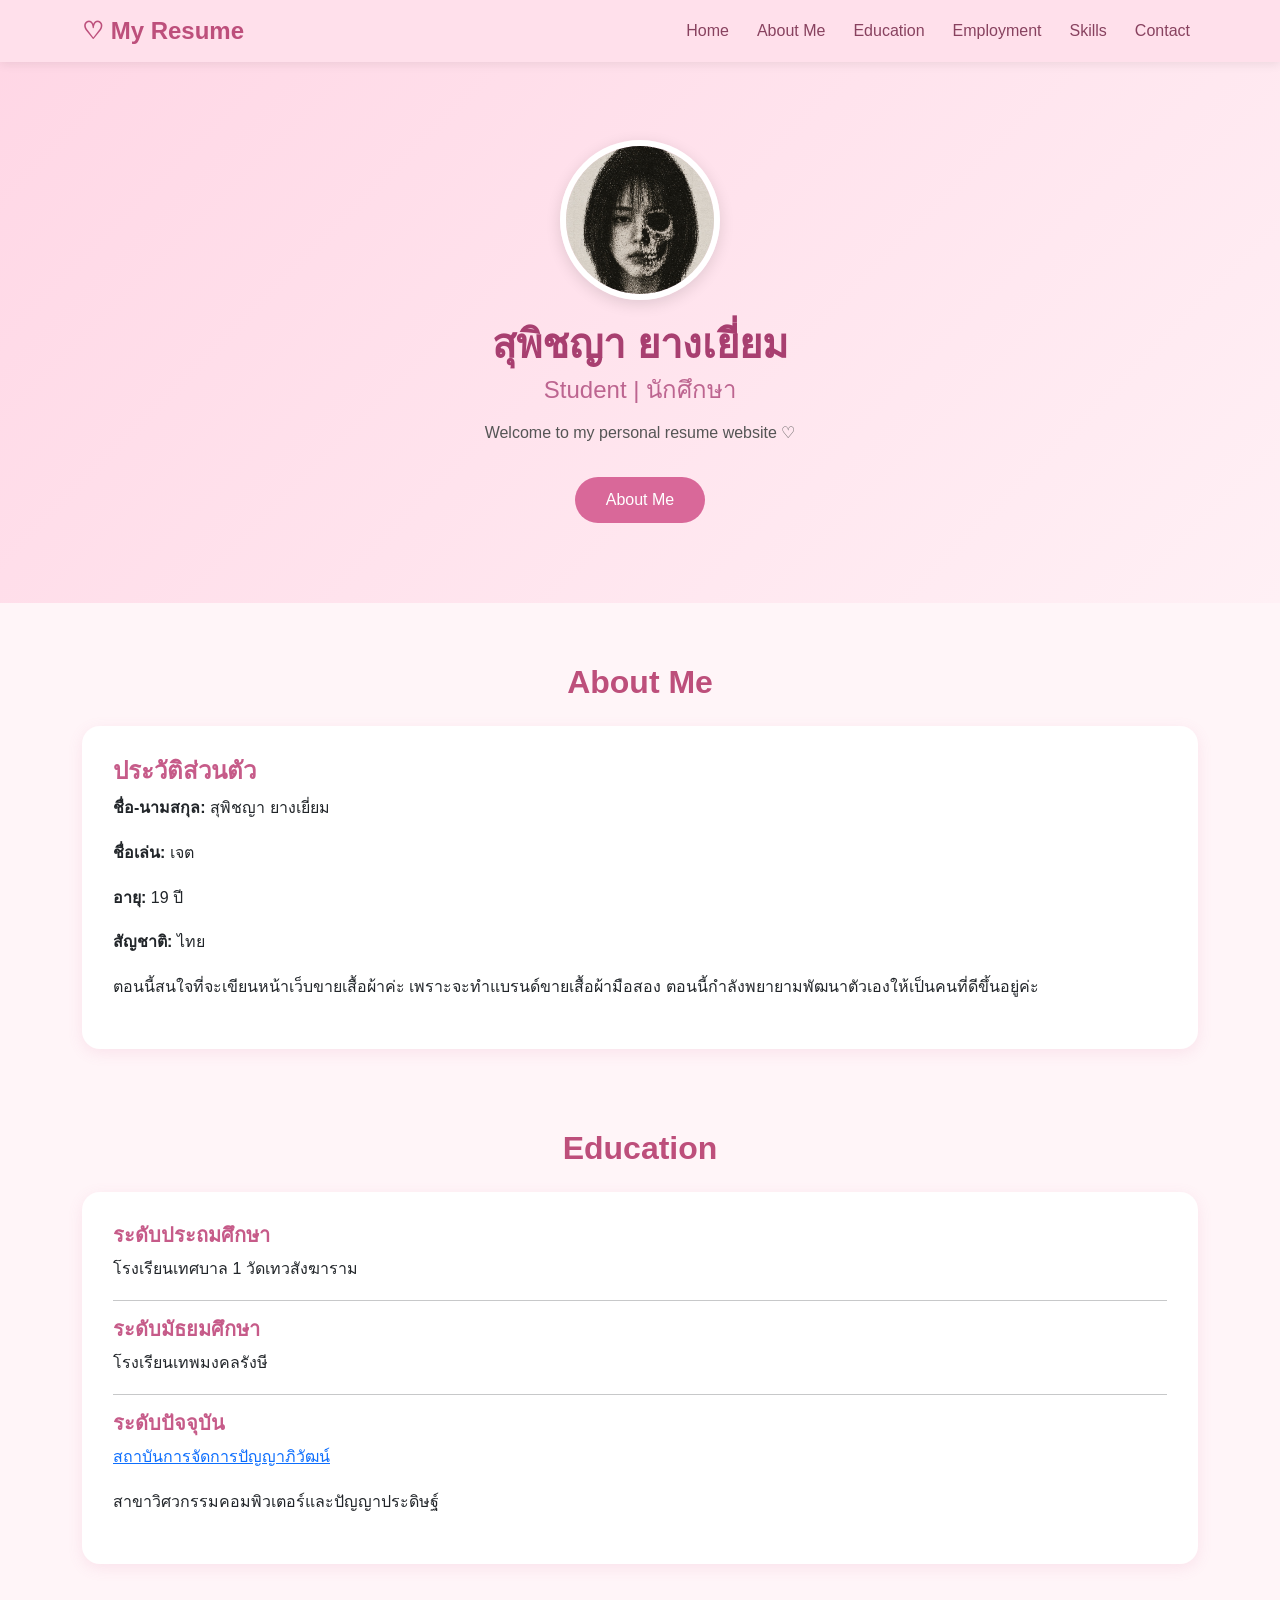
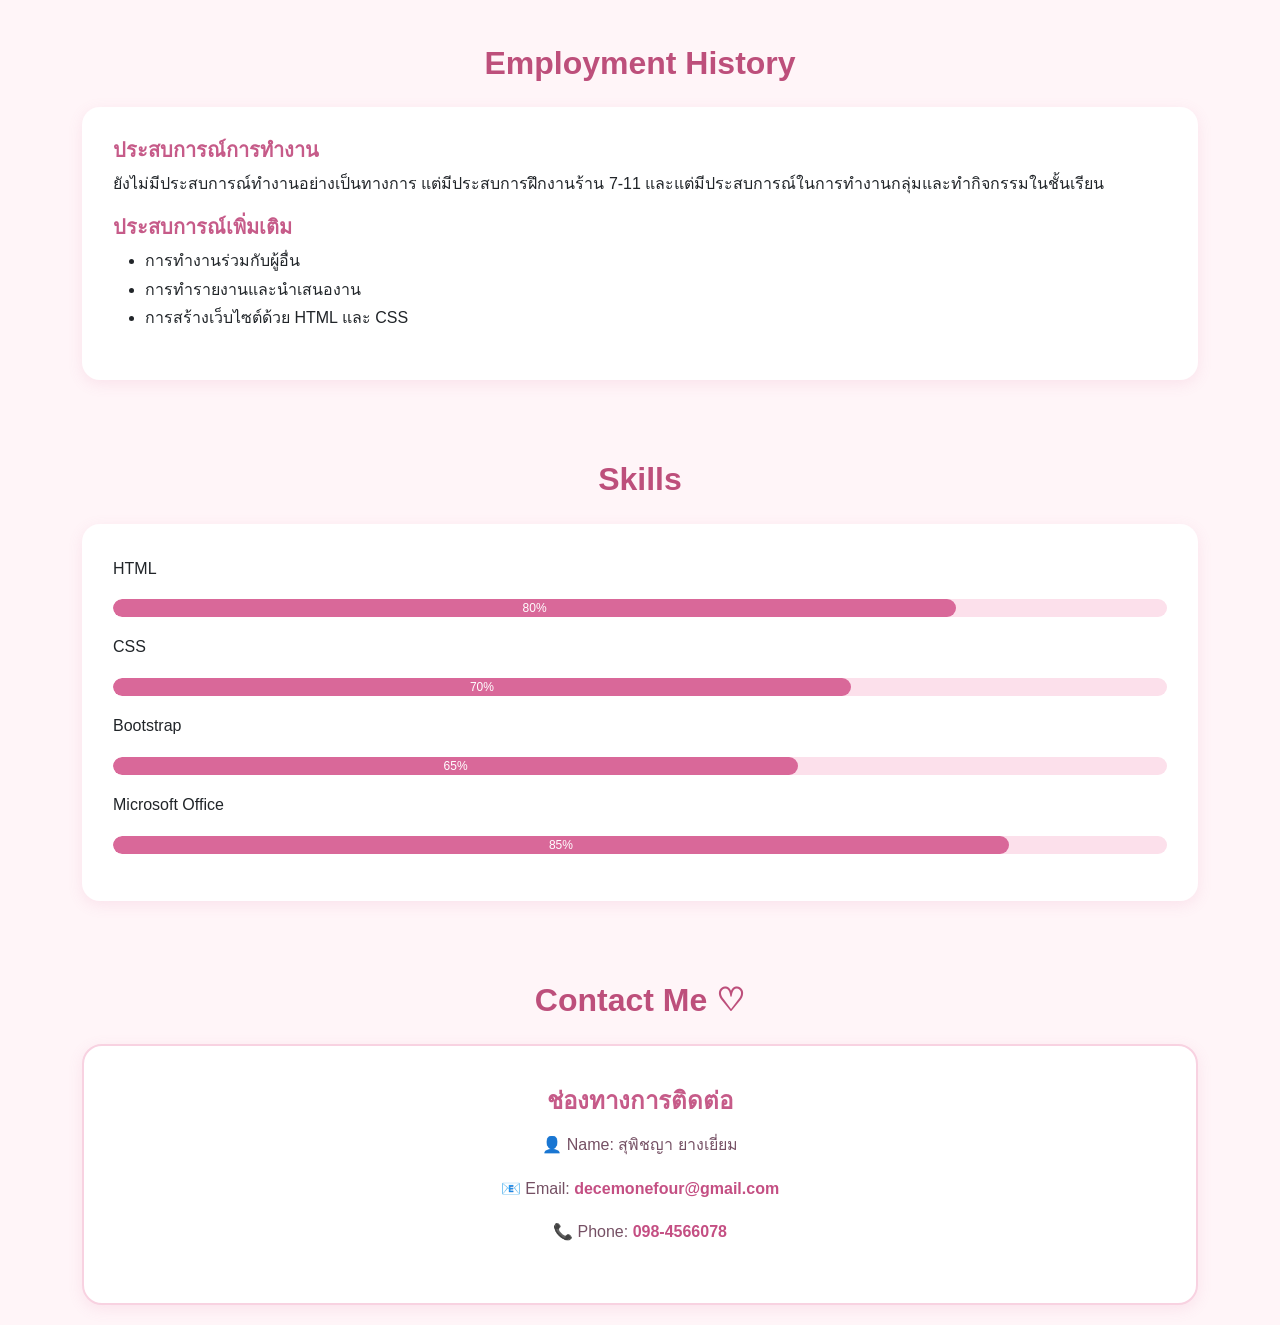
<file: index.html>
<!DOCTYPE html>
<html lang="th">
<head>
    <meta charset="UTF-8">
    <meta name="viewport" content="width=device-width, initial-scale=1.0">
    <title>My Resume | Portfolio</title>

    <!-- Bootstrap CSS -->
    <link href="https://cdn.jsdelivr.net/npm/bootstrap@5.3.3/dist/css/bootstrap.min.css" rel="stylesheet">

    <!-- CSS ของเรา -->
    <link rel="stylesheet" href="style.css">
</head>

<body>

<!-- Navbar -->
<nav class="navbar navbar-expand-lg navbar-light fixed-top">
    <div class="container">
        <a class="navbar-brand fw-bold" href="#home">
            ♡ My Resume
        </a>

        <!-- Hamburger Menu -->
        <button class="navbar-toggler" type="button"
            data-bs-toggle="collapse"
            data-bs-target="#navbarMenu"
            aria-controls="navbarMenu"
            aria-expanded="false"
            aria-label="Toggle navigation">
            <span class="navbar-toggler-icon"></span>
        </button>

        <!-- Navigation Links -->
        <div class="collapse navbar-collapse" id="navbarMenu">
            <ul class="navbar-nav ms-auto">
                <li class="nav-item">
                    <a class="nav-link" href="#home">Home</a>
                </li>
                <li class="nav-item">
                    <a class="nav-link" href="#about">About Me</a>
                </li>
                <li class="nav-item">
                    <a class="nav-link" href="#education">Education</a>
                </li>
                <li class="nav-item">
                    <a class="nav-link" href="#employment">Employment</a>
                </li>
                <li class="nav-item">
                    <a class="nav-link" href="#skills">Skills</a>
                </li>
                <li class="nav-item">
                    <a class="nav-link" href="#contact">Contact</a>
                </li>
            </ul>
        </div>
    </div>
</nav>

<!-- Home -->
<header id="home" class="hero">
    <div class="container text-center">
<!-- รูปโปรไฟล์ ใส่ตรงนี้ -->
        <img src="supich.jpg"
             class="profile-img"
             alt="Profile Picture">

        <h1>สุพิชญา ยางเยี่ยม</h1>
        <h4>Student | นักศึกษา</h4>

        <p class="mt-3">
            Welcome to my personal resume website ♡
        </p>

        <a href="#about" class="btn pink-btn mt-3">
            About Me
        </a>
    </div>
</header>

<!-- About Me -->
<section id="about" class="container section">
    <h2>About Me</h2>
    <div class="card pink-card">
        <div class="card-body">
            <h4>ประวัติส่วนตัว</h4>
            <p><b>ชื่อ-นามสกุล:</b> สุพิชญา ยางเยี่ยม</p>
            <p><b>ชื่อเล่น:</b> เจต</p>
            <p><b>อายุ:</b> 19 ปี</p>
            <p><b>สัญชาติ:</b> ไทย</p>
            <p>
                ตอนนี้สนใจที่จะเขียนหน้าเว็บขายเสื้อผ้าค่ะ เพราะจะทำแบรนด์ขายเสื้อผ้ามือสอง 
                ตอนนี้กำลังพยายามพัฒนาตัวเองให้เป็นคนที่ดีขึ้นอยู่ค่ะ
            </p>
        </div>
    </div>
</section>

<!-- Education -->
<section id="education" class="container section">
    <h2>Education</h2>

    <div class="card pink-card">
        <div class="card-body">
            <h5>ระดับประถมศึกษา</h5>
            <p>โรงเรียนเทศบาล 1 วัดเทวสังฆาราม</p>
            <hr>

            <h5>ระดับมัธยมศึกษา</h5>
            <p>โรงเรียนเทพมงคลรังษี</p>
            <hr>

           <h5>ระดับปัจจุบัน</h5>
<p>
    <a href="https://www.pim.ac.th/"
       target="_blank"
       rel="noopener noreferrer">
       สถาบันการจัดการปัญญาภิวัฒน์
    </a>
</p>
<p>สาขาวิศวกรรมคอมพิวเตอร์และปัญญาประดิษฐ์</p>
        </div>
    </div>
</section>

<!-- Employment History -->
<section id="employment" class="container section">
    <h2>Employment History</h2>

    <div class="card pink-card">
        <div class="card-body">
            <h5>ประสบการณ์การทำงาน</h5>
            <p>
                ยังไม่มีประสบการณ์ทำงานอย่างเป็นทางการ
                แต่มีประสบการฝึกงานร้าน 7-11
                และแต่มีประสบการณ์ในการทำงานกลุ่มและทำกิจกรรมในชั้นเรียน
            </p>

            <h5>ประสบการณ์เพิ่มเติม</h5>
            <ul>
                <li>การทำงานร่วมกับผู้อื่น</li>
                <li>การทำรายงานและนำเสนองาน</li>
                <li>การสร้างเว็บไซต์ด้วย HTML และ CSS</li>
            </ul>
        </div>
    </div>
</section>

<!-- Skills -->
<section id="skills" class="container section">
    <h2>Skills</h2>

    <div class="card pink-card">
        <div class="card-body">

            <p>HTML</p>
            <div class="progress mb-3">
                <div class="progress-bar" style="width: 80%">80%</div>
            </div>

            <p>CSS</p>
            <div class="progress mb-3">
                <div class="progress-bar" style="width: 70%">70%</div>
            </div>

            <p>Bootstrap</p>
            <div class="progress mb-3">
                <div class="progress-bar" style="width: 65%">65%</div>
            </div>

            <p>Microsoft Office</p>
            <div class="progress mb-3">
                <div class="progress-bar" style="width: 85%">85%</div>
            </div>

        </div>
    </div>
</section>


    <!-- Contact -->
<section id="contact" class="container section">
    <h2>Contact Me ♡</h2>

    <div class="card pink-card">
        <div class="card-body text-center">
            <h4>ช่องทางการติดต่อ</h4>

            <p>👤 Name: สุพิชญา ยางเยี่ยม</p>

            <p>📧 Email:
                <a href="mailto:decemonefour@gmal.com">
                    decemonefour@gmail.com
                </a>
            </p>

            <p>📞 Phone:
                <a href="tel:0984566078">
                    098-4566078
                </a>
            </p>
        </div>
    </div>
</section>
</file>
<file: style.css>
/* ตั้งค่าพื้นฐาน */
* {
    margin: 0;
    padding: 0;
    box-sizing: border-box;
    scroll-behavior: smooth;
    scroll-padding-top: 80px;
}

body {
    font-family: Arial, sans-serif;
    background: #fff5f8;
    color: #555;
}

/* Navbar */
.navbar {
    background: #ffe0eb;
    box-shadow: 0 2px 10px rgba(0,0,0,0.08);
}

.navbar-brand {
    color: #bd4f7b !important;
    font-size: 24px;
}

.nav-link {
    color: #88425f !important;
    margin-left: 12px;
    font-weight: 500;
}

.nav-link:hover {
    color: #e45e98 !important;
}

/* Hero */
.hero {
    background: linear-gradient(135deg, #ffd6e5, #fff0f5);
    padding: 140px 20px 80px;
    text-align: center;
}

.hero h1 {
    color: #a83f70;
    margin-top: 20px;
    font-weight: bold;
}

.hero h4 {
    color: #bd6590;
}

.profile-img {
    width: 160px;
    height: 160px;
    border-radius: 50%;
    object-fit: cover;
    border: 6px solid white;
    box-shadow: 0 4px 15px rgba(0,0,0,0.12);
}

/* Button */
.pink-btn {
    background: #d96899;
    color: white;
    border-radius: 30px;
    padding: 10px 30px;
}

.pink-btn:hover {
    background: #b94e7d;
    color: white;
}

/* Sections */
.section {
    padding-top: 60px;
    padding-bottom: 20px;
}

.section h2 {
    color: #bd4f7b;
    font-weight: bold;
    text-align: center;
    margin-bottom: 25px;
}

/* Cards */
.pink-card {
    border: none;
    border-radius: 18px;
    background: white;
    box-shadow: 0 4px 15px rgba(210,100,145,0.12);
    padding: 15px;
}

.pink-card h4,
.pink-card h5 {
    color: #c65b89;
    font-weight: bold;
}

.pink-card p,
.pink-card li {
    line-height: 1.8;
}

/* Skills Progress */
.progress {
    height: 18px;
    border-radius: 20px;
    background: #fce0eb;
}

.progress-bar {
    background: #d96899;
    border-radius: 20px;
}

/* Footer */
footer {
    margin-top: 60px;
    padding: 25px;
    background: #f8c8dc;
    color: #873c60;
    text-align: center;
}
#contact .pink-card {
    background: #fff;
    border: 2px solid #f8d2e1;
    border-radius: 20px;
    padding: 25px;
}

#contact p {
    margin: 15px 0;
    color: #755064;
}

#contact a {
    color: #c44f83;
    text-decoration: none;
    font-weight: bold;
}

#contact a:hover {
    color: #e77ba6;
    text-decoration: underline;
}

/* Responsive Design */
@media (max-width: 768px) {

    .hero {
        padding: 120px 15px 60px;
    }

    .hero h1 {
        font-size: 26px;
    }

    .profile-img {
        width: 130px;
        height: 130px;
    }

    .section {
        padding-top: 40px;
    }

    .navbar-nav {
        padding: 10px 0;
    }

    .nav-link {
        padding: 10px;
        margin-left: 0;
    }
}

@media (max-width: 576px) {
    .hero h1 {
        font-size: 23px;
    }

    .pink-card {
        padding: 10px;
    }

    .section h2 {
        font-size: 24px;
    }
}
</file>
